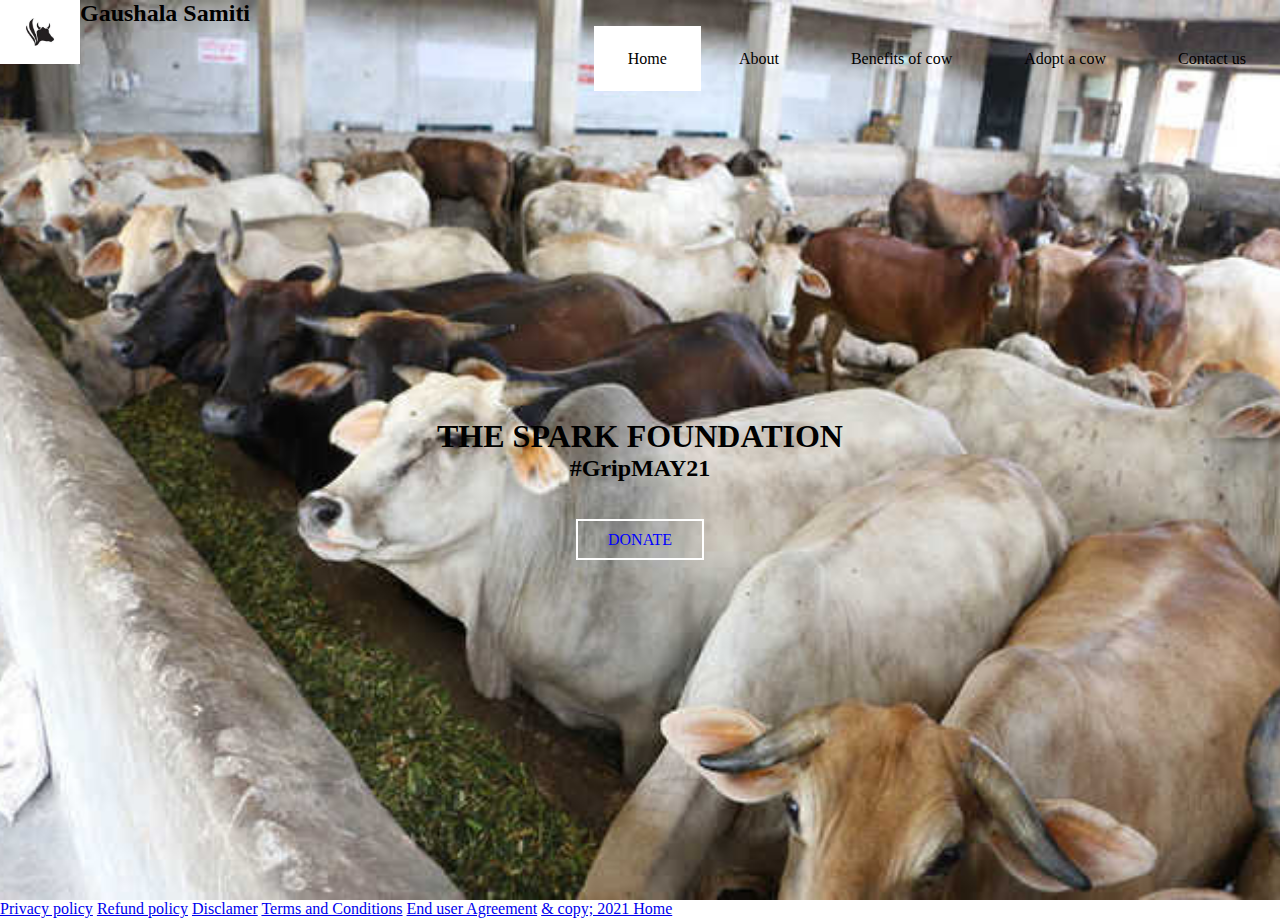
<file: index.html>
<!DOCTYPE html>
<html lang="en">
<head>
   <meta charset="UTF-8">
   <meta http-equiv="X-UA-Compatible" content="IE=edge">
   <meta name="viewport" content="width=device-width, initial-scale=1.0">
   <title>Gaushala samiti</title>
   <link rel="stylesheet" type="text/css" href="css/index.css">
   
</head>
<body> 
   <main>
   <header>
     
    <div class="main">
       <div class="logo">
          <img src="logo.jpg">
       </div>
       <ul>
          <li class="active"><a href="index.html">Home</a></li>
          <li><a href="about.html">About</a></li>
          
          <li><a href="about.html">Benefits of cow</a></li>
         
          <li><a href="about.html">Adopt a cow</a></li>
          <li><a href="about.html">Contact us</a></li>
          
       </ul>
    </div>
    <div>
      <h2>Gaushala Samiti
      </h2>
   </div>
    
    <div class="button">
       <a href="about.html" class="btn">DONATE</a>
    </div>
    <div class="head">
       <h1>THE SPARK FOUNDATION</h1>
       <h2 style="text-align: center;">#GripMAY21</h2>
      
    </div>
   </header>
</main>
</body>
   

     
    <footer>
       <a href="#">Privacy policy</a>
       <a href="#">Refund policy</a>
       <a href="#">Disclamer</a>
       <a href="#">Terms and Conditions</a>
       <a href="#">End user Agreement</a>
       <a href="#">& copy; 2021 Home</a>
   </footer>


   
</body>
</html>
</file>
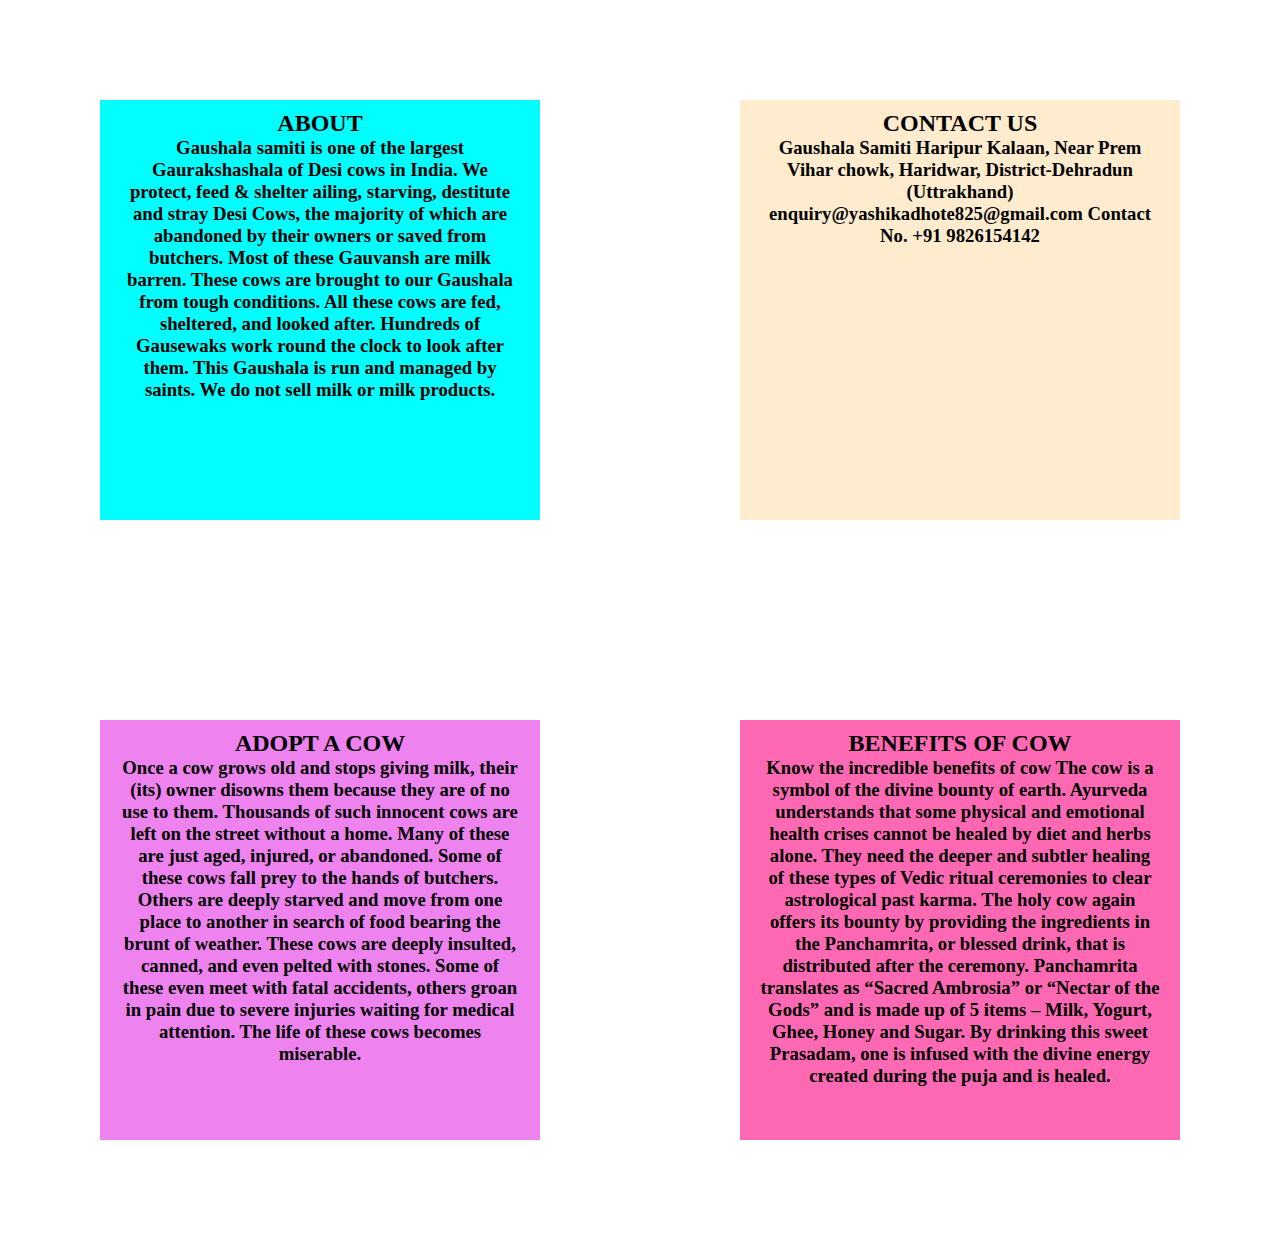
<file: about.html>
<!DOCTYPE html>
<html lang="en">
<head>
    <meta charset="UTF-8">
    <meta http-equiv="X-UA-Compatible" content="IE=edge">
    <meta name="viewport" content="width=device-width, initial-scale=1.0">
    <title>About</title>
   <link rel="stylesheet" type="text/css" href="css/index.css">

</head>
<body>
    <div class="about">
        <h2>ABOUT</h2>
      <p><h3>

        Gaushala samiti is one of the largest Gaurakshashala of Desi cows in India. We protect, feed & shelter ailing, starving, destitute and stray Desi Cows, the majority of which are abandoned by their owners or saved from butchers. Most of these Gauvansh are milk barren. These cows are brought to our Gaushala from tough conditions. All these cows are fed, sheltered, and looked after. Hundreds of Gausewaks work round the clock to look after them. This Gaushala is run and managed by saints. We do not sell milk or milk products.
    </h3>
      </p>
</div>
<div class="Contact">
    <h2>CONTACT US</h2>
<p><h3>
    Gaushala Samiti
    Haripur Kalaan, Near Prem Vihar chowk, Haridwar, District-Dehradun (Uttrakhand)
     enquiry@yashikadhote825@gmail.com
     Contact No. +91 9826154142
     

</h3>
</p>
</div>

<div class="Adopt">
    <h2>ADOPT A COW</h2>
    <p><h3>
        Once a cow grows old and stops giving milk, their (its) owner disowns them because they are of no use to them. Thousands of such innocent cows are left on the street without a home. Many of these are just aged, injured, or abandoned. Some of these cows fall prey to the hands of butchers. Others are deeply starved and move from one place to another in search of food bearing the brunt of weather. These cows are deeply insulted, canned, and even pelted with stones. Some of these even meet with fatal accidents, others groan in pain due to severe injuries waiting for medical attention. The life of these cows becomes miserable.
    </h3>

    </p>

</div>
<div class="Benefit">
    <h2>BENEFITS OF COW</h2>
    <p><h3>
        Know the incredible benefits of cow
The cow is a symbol of the divine bounty of earth. Ayurveda understands that some physical and emotional health crises cannot be healed by diet and herbs alone. They need the deeper and subtler healing of these types of Vedic ritual ceremonies to clear astrological past karma. The holy cow again offers its bounty by providing the ingredients in the Panchamrita, or blessed drink, that is distributed after the ceremony.

Panchamrita translates as “Sacred Ambrosia” or “Nectar of the Gods” and is made up of 5 items – Milk, Yogurt, Ghee, Honey and Sugar. By drinking this sweet Prasadam, one is infused with the divine energy created during the puja and is healed.

    </h3>
    </p>
</div>
<div class="title">
       
    <form><script src="https://checkout.razorpay.com/v1/payment-button.js" data-payment_button_id="pl_HDANxhLr1WJqic" async> </script> </form>
  </div>

</body>
</html>
</file>
<file: css/index.css>
*{
    margin: 0;
    padding: 0;
    font-family: Century 'Franklin Gothic Medium' ;
}

header{
    background-image: url(../2nd.jpg);
    height:  100vh;
    background-size: cover;
    background-position: center;
}

ul{
    float: right;
    list-style-type: none;
    margin-top: 50px;
}

ul li{
    display: inline-block;
}

ul li a{
    text-decoration: none;
    color: black;
    padding: 20px 30px;
    border: 4px solid transparent;
    transition: 0.6s ease;
}

ul li a:hover{
    background-color:white;
    color: #000;
}

ul li.active a{
    background-color:white;
    color: #000;
}

.logo img{
    float: left;
    width: 80px;
    height: auto;
}

.main{
    margin: 1200px;
    margin: auto;
}

.title{
    position :absolute;
    top: 60%;
    left: 50%;
    transform: translate(-50%,-50%);
}
.button{
    position :absolute;
    top: 60%;
    left: 50%;
    transform: translate(-50%,-50%);
}
.btn{
    border: 2px solid #fff;
    padding: 10px 30px;
    color: blue;
    text-decoration: none;
    transition: 0.6s ease;
}
.btn :hover{
    background-color:white;
    color: #000;
    
}

.about{
    background-color:aqua;
    padding: 10px 20px;
    width: 400px;
    height: 400px;
    text-align: center;
    margin: 100px;
    float: left;
    
    
    
}

.Contact{
    background-color:blanchedalmond;
    padding: 10px 20px;
    width: 400px;
    height: 400px;
    text-align: center;
    margin: 100px;
    float: right;
    
    
}
.Adopt{
    background-color:violet;
    padding: 10px 20px;
    width: 400px;
    height: 400px;
    text-align: center;
    margin: 100px;
    float: left;
   
}
    

    .Benefit{
        background-color:hotpink;
        padding: 10px 20px;
        width: 400px;
        height: 400px;
        text-align: center;
        margin: 100px;
        float: right;
        
        
    }
    .head{
        position :absolute;
        top: 50%;
        left: 50%;
        transform: translate(-50%,-50%);
    }
</file>
